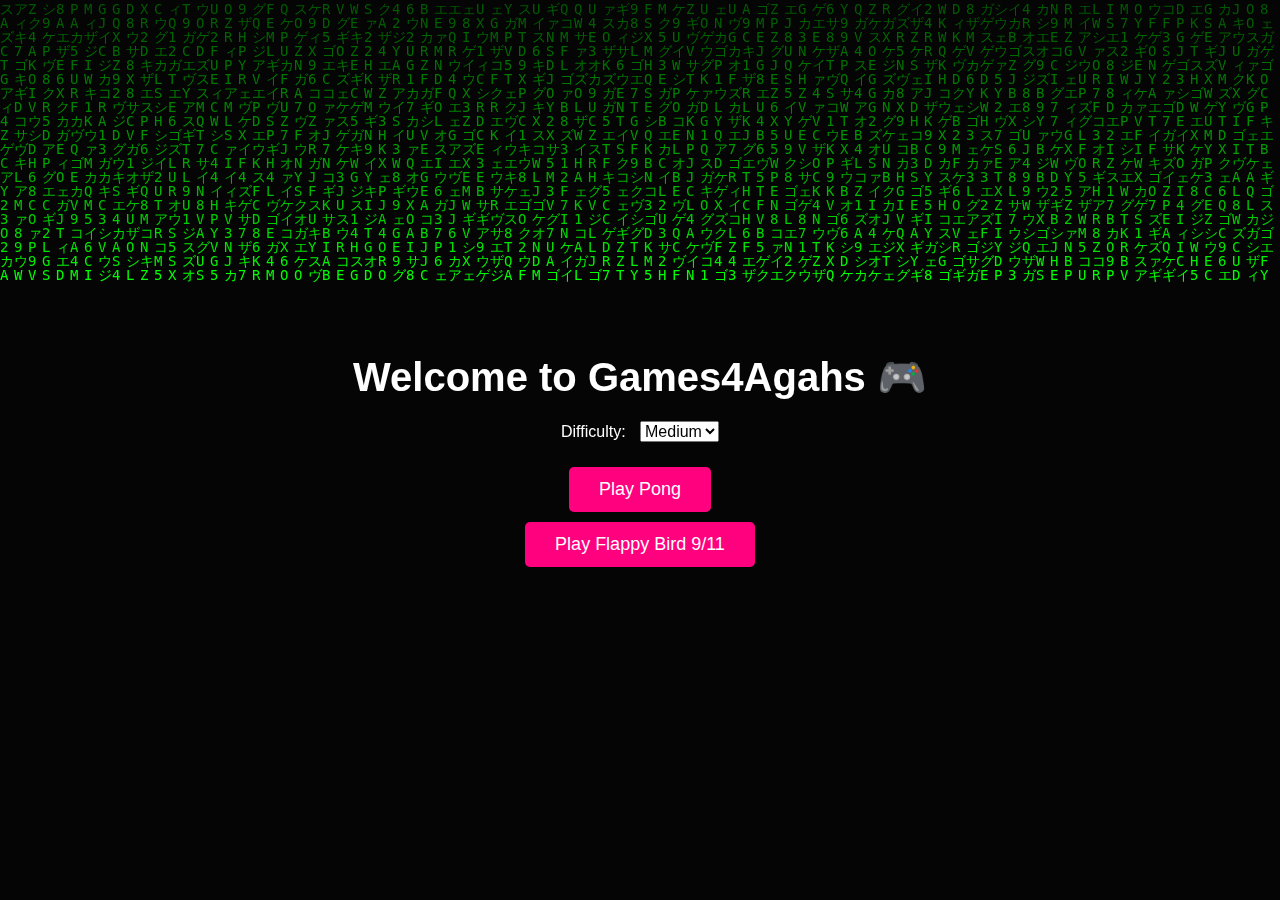
<file: index.html>
<!DOCTYPE html>
<html lang="en">
<head>
  <meta charset="UTF-8" />
  <meta name="viewport" content="width=device-width, initial-scale=1.0" />
  <title>Games4Agahs</title>
  <style>
    body {
      margin: 0;
      background-color: #0f0f0f;
      font-family: Arial, sans-serif;
      overflow: hidden;
    }

    #matrix {
      position: fixed;
      top: 0;
      left: 0;
      z-index: -1;
    }

    .main-container {
      position: relative;
      z-index: 1;
      display: flex;
      flex-direction: column;
      align-items: center;
      justify-content: center;
      height: 100vh;
      color: white;
      text-align: center;
    }

    h1 {
      font-size: 2.5rem;
      margin-bottom: 20px;
    }

    button {
      padding: 12px 30px;
      font-size: 18px;
      background-color: #ff007f;
      border: none;
      border-radius: 5px;
      color: white;
      cursor: pointer;
      transition: background 0.3s;
      margin: 5px;
    }

    button:hover {
      background-color: #cc0066;
    }

    iframe {
      width: 100%;
      height: 800px;
      display: none;
      border: none;
    }

    #difficulty-controls {
      margin-bottom: 20px;
      font-size: 16px;
    }

    #difficulty-controls label,
    #difficulty-controls select {
      font-size: 16px;
      margin: 0 5px;
    }
  </style>
</head>
<body>
  <canvas id="matrix"></canvas>

  <div class="main-container">
    <h1>Welcome to Games4Agahs 🎮</h1>

    <div id="difficulty-controls">
      <label for="difficulty">Difficulty:</label>
      <select id="difficulty" onchange="setDifficulty(this.value)">
        <option value="easy">Easy</option>
        <option value="medium" selected>Medium</option>
        <option value="hard">Hard</option>
      </select>
    </div>

    <button onclick="launchGame('pong')">Play Pong</button>
    <button onclick="launchGame('flappy911')">Play Flappy Bird 9/11</button>

    <iframe id="gameFrame"></iframe>
  </div>

  <script>
    function launchGame(game) {
      const frame = document.getElementById('gameFrame');
      frame.style.display = 'block';
      if (game === 'pong') frame.src = 'pong/index.html';
      else if (game === 'flappy911') frame.src = 'flappy911/index.html';
    }

    function setDifficulty(level) {
      localStorage.setItem('pongDifficulty', level);
    }

    const canvas = document.getElementById("matrix");
    const ctx = canvas.getContext("2d");

    canvas.width = window.innerWidth;
    canvas.height = window.innerHeight;

    const chars = "アァイィウヴエエェオカガキギクグケゲコゴサザシジスズABCDEFGHIJKLMNOPQRSTUVWXYZ123456789";
    const fontSize = 14;
    const columns = Math.floor(canvas.width / fontSize);
    const drops = Array(columns).fill(1);

    function draw() {
      ctx.fillStyle = "rgba(0, 0, 0, 0.05)";
      ctx.fillRect(0, 0, canvas.width, canvas.height);

      ctx.fillStyle = "#0F0";
      ctx.font = fontSize + "px monospace";

      drops.forEach((y, i) => {
        const text = chars.charAt(Math.floor(Math.random() * chars.length));
        const x = i * fontSize;
        ctx.fillText(text, x, y * fontSize);

        if (y * fontSize > canvas.height && Math.random() > 0.975) {
          drops[i] = 0;
        }

        drops[i]++;
      });
    }

    setInterval(draw, 33);

    window.addEventListener("resize", () => {
      canvas.width = window.innerWidth;
      canvas.height = window.innerHeight;
    });
  </script>
</body>
</html>
</file>
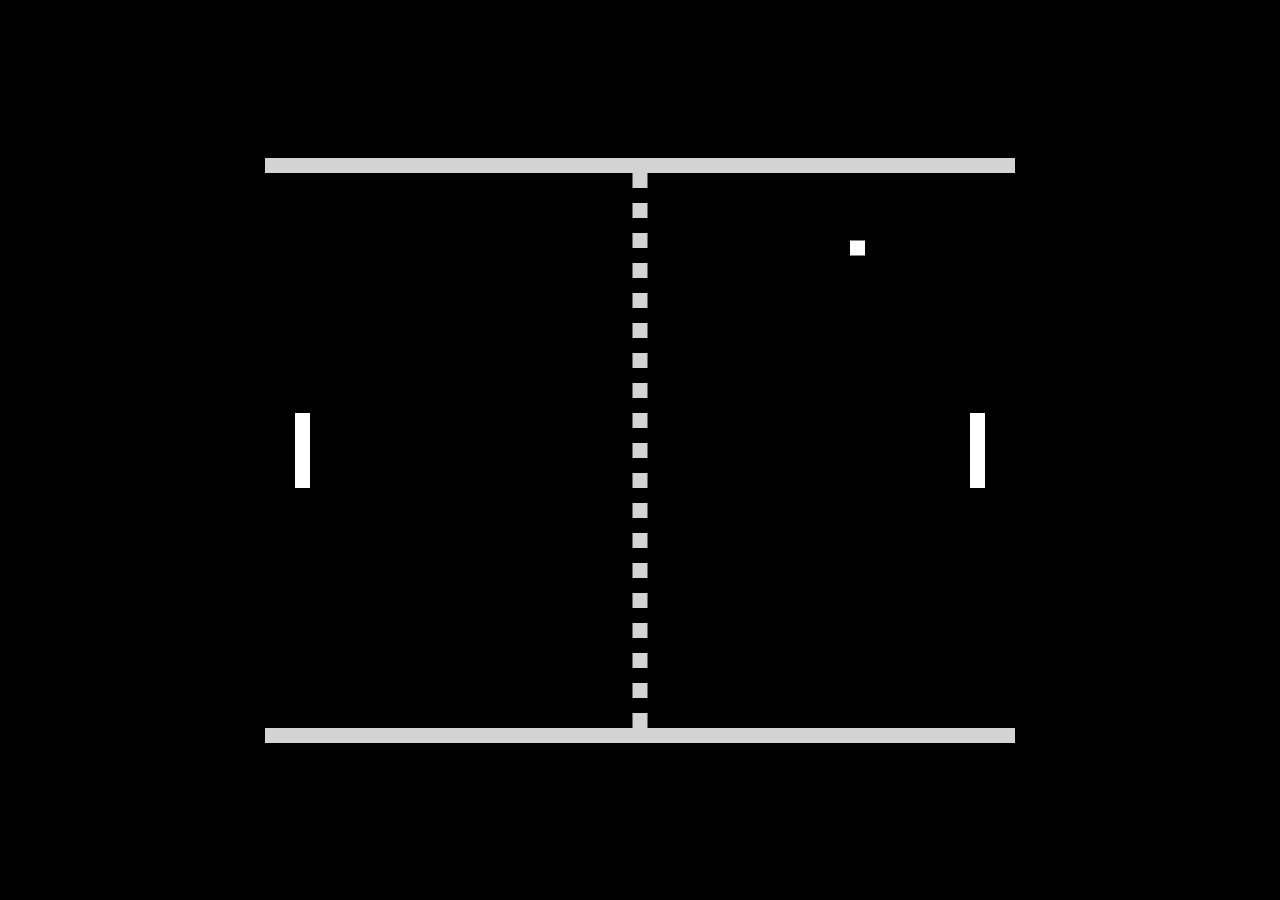
<file: pong/index.html>
<!DOCTYPE html>
<html>
<head>
  <title>Basic Pong HTML Game</title>
  <meta charset="UTF-8">
  <style>
  html, body {
    height: 100%;
    margin: 0;
  }

  body {
    background: black;
    display: flex;
    align-items: center;
    justify-content: center;
  }
  </style>
</head>
<body>
<canvas width="750" height="585" id="game"></canvas>
<script>
const canvas = document.getElementById('game');
const context = canvas.getContext('2d');
const grid = 15;
const paddleHeight = grid * 5; // 80
const maxPaddleY = canvas.height - grid - paddleHeight;

var paddleSpeed = 6;
var ballSpeed = 5;

const leftPaddle = {
  // start in the middle of the game on the left side
  x: grid * 2,
  y: canvas.height / 2 - paddleHeight / 2,
  width: grid,
  height: paddleHeight,

  // paddle velocity
  dy: 0
};
const rightPaddle = {
  // start in the middle of the game on the right side
  x: canvas.width - grid * 3,
  y: canvas.height / 2 - paddleHeight / 2,
  width: grid,
  height: paddleHeight,

  // paddle velocity
  dy: 0
};
const ball = {
  // start in the middle of the game
  x: canvas.width / 2,
  y: canvas.height / 2,
  width: grid,
  height: grid,

  // keep track of when need to reset the ball position
  resetting: false,

  // ball velocity (start going to the top-right corner)
  dx: ballSpeed,
  dy: -ballSpeed
};

// check for collision between two objects using axis-aligned bounding box (AABB)
// @see https://developer.mozilla.org/en-US/docs/Games/Techniques/2D_collision_detection
function collides(obj1, obj2) {
  return obj1.x < obj2.x + obj2.width &&
         obj1.x + obj1.width > obj2.x &&
         obj1.y < obj2.y + obj2.height &&
         obj1.y + obj1.height > obj2.y;
}

// game loop
function loop() {
  requestAnimationFrame(loop);
  context.clearRect(0,0,canvas.width,canvas.height);

  // move paddles by their velocity
  leftPaddle.y += leftPaddle.dy;
  rightPaddle.y += rightPaddle.dy;

  // prevent paddles from going through walls
  if (leftPaddle.y < grid) {
    leftPaddle.y = grid;
  }
  else if (leftPaddle.y > maxPaddleY) {
    leftPaddle.y = maxPaddleY;
  }

  if (rightPaddle.y < grid) {
    rightPaddle.y = grid;
  }
  else if (rightPaddle.y > maxPaddleY) {
    rightPaddle.y = maxPaddleY;
  }

  // draw paddles
  context.fillStyle = 'white';
  context.fillRect(leftPaddle.x, leftPaddle.y, leftPaddle.width, leftPaddle.height);
  context.fillRect(rightPaddle.x, rightPaddle.y, rightPaddle.width, rightPaddle.height);

  // move ball by its velocity
  ball.x += ball.dx;
  ball.y += ball.dy;

  // prevent ball from going through walls by changing its velocity
  if (ball.y < grid) {
    ball.y = grid;
    ball.dy *= -1;
  }
  else if (ball.y + grid > canvas.height - grid) {
    ball.y = canvas.height - grid * 2;
    ball.dy *= -1;
  }

  // reset ball if it goes past paddle (but only if we haven't already done so)
  if ( (ball.x < 0 || ball.x > canvas.width) && !ball.resetting) {
    ball.resetting = true;

    // give some time for the player to recover before launching the ball again
    setTimeout(() => {
      ball.resetting = false;
      ball.x = canvas.width / 2;
      ball.y = canvas.height / 2;
    }, 400);
  }

  // check to see if ball collides with paddle. if they do change x velocity
  if (collides(ball, leftPaddle)) {
    ball.dx *= -1;

    // move ball next to the paddle otherwise the collision will happen again
    // in the next frame
    ball.x = leftPaddle.x + leftPaddle.width;
  }
  else if (collides(ball, rightPaddle)) {
    ball.dx *= -1;

    // move ball next to the paddle otherwise the collision will happen again
    // in the next frame
    ball.x = rightPaddle.x - ball.width;
  }

  // draw ball
  context.fillRect(ball.x, ball.y, ball.width, ball.height);

  // draw walls
  context.fillStyle = 'lightgrey';
  context.fillRect(0, 0, canvas.width, grid);
  context.fillRect(0, canvas.height - grid, canvas.width, canvas.height);

  // draw dotted line down the middle
  for (let i = grid; i < canvas.height - grid; i += grid * 2) {
    context.fillRect(canvas.width / 2 - grid / 2, i, grid, grid);
  }
}

// listen to keyboard events to move the paddles
document.addEventListener('keydown', function(e) {

  // up arrow key
  if (e.which === 38) {
    rightPaddle.dy = -paddleSpeed;
  }
  // down arrow key
  else if (e.which === 40) {
    rightPaddle.dy = paddleSpeed;
  }

  // w key
  if (e.which === 87) {
    leftPaddle.dy = -paddleSpeed;
  }
  // a key
  else if (e.which === 83) {
    leftPaddle.dy = paddleSpeed;
  }
});

// listen to keyboard events to stop the paddle if key is released
document.addEventListener('keyup', function(e) {
  if (e.which === 38 || e.which === 40) {
    rightPaddle.dy = 0;
  }

  if (e.which === 83 || e.which === 87) {
    leftPaddle.dy = 0;
  }
});

// start the game
requestAnimationFrame(loop);
</script>
</body>
</html>
</file>
